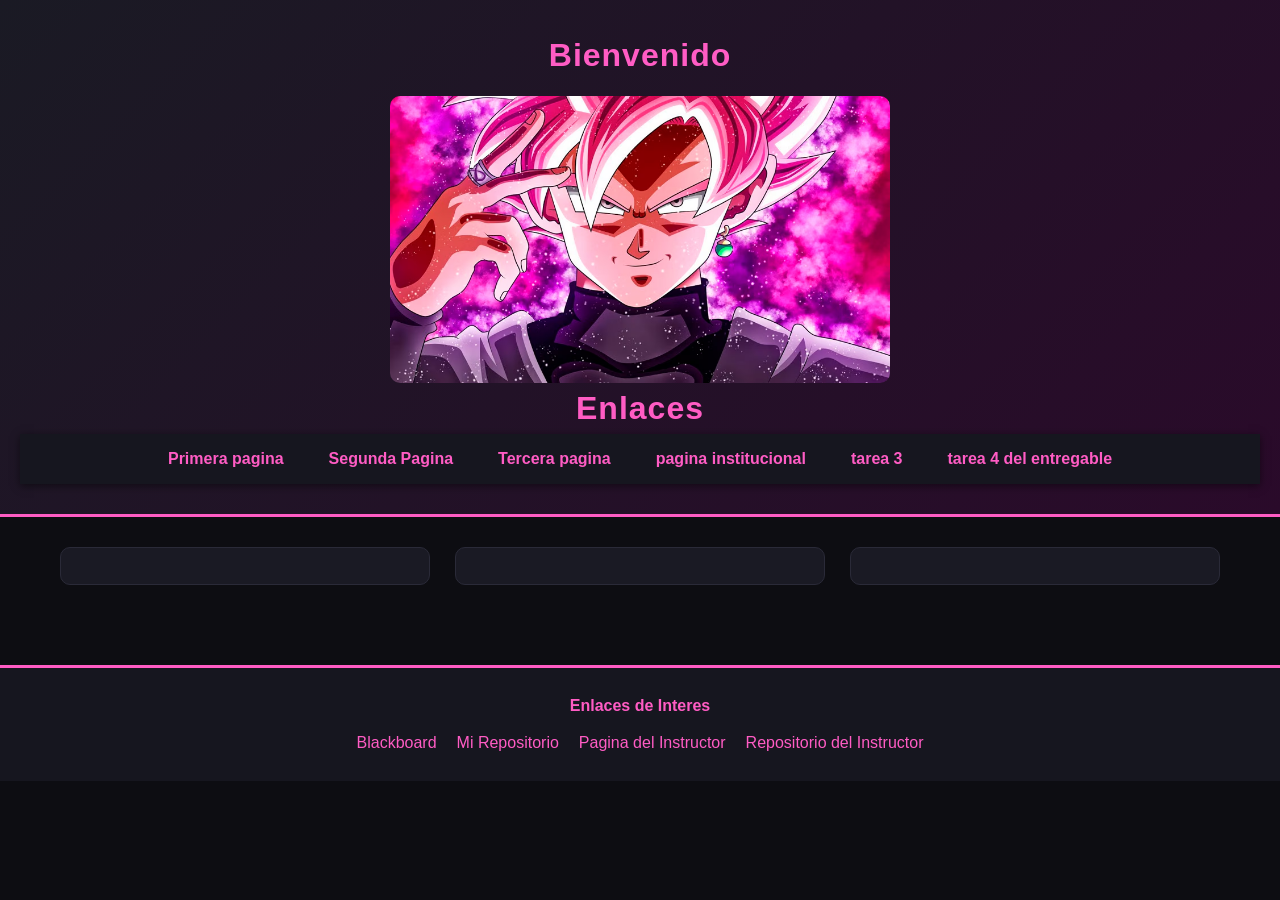
<file: index.html>
<!doctype html>
<html>
    <head>
        <link rel="icon" href="imagenes/goku  black logo.png">
        <title>INICIO</title>
        <link rel="stylesheet" href="estilos/estilosNexus.css">
    </head>
    <body>
    <!--ESTO ES UN COMENTARIO-->
    <header>
        <div class="barra">
        <h1>Bienvenido</h1>
         <img src="imagenes/goku  black.avif" width=500>
            <h1>Enlaces</h1>
    
        <nav>
             <ul>
            <li><a href="primera.html">Primera pagina</a></li>
            <li><a href="segunda.html">Segunda Pagina</a></li>
            <li><a href="tercera.html">Tercera pagina</a></li>
            <li><a href="pagina institucional.html">pagina institucional</a></li>
            <li><a href="actividad3.html">tarea 3</a></li>
            <li><a href="pagina institucional1.1.html" class="activo">tarea 4 del entregable</a></li>
            </ul>  
        </nav>
        </div>
    </header>
    <main>
        <section class="portada">
        <article></article>
        <article></article>
        <article></article>
        </section>
    </main>
    <aside></aside>
    <footer>
        <h4>Enlaces de Interes</h4>
        <ul>
        <li>
            <a href="https://senati.blackboard.com/" target="_blank"
            >Blackboard</a>
        </li>
        <li><a href="https://github.com/RonaldoCalcina30/RonaldoCalcina30">Mi Repositorio</a></li>
        <li><a href="https://arnoldbgq.github.io/cursofrontend/">Pagina del Instructor</a></li>
        <li><a href="#">Repositorio del Instructor</a></li>
        </ul>
    </footer>
    </body>
</html>
</file>
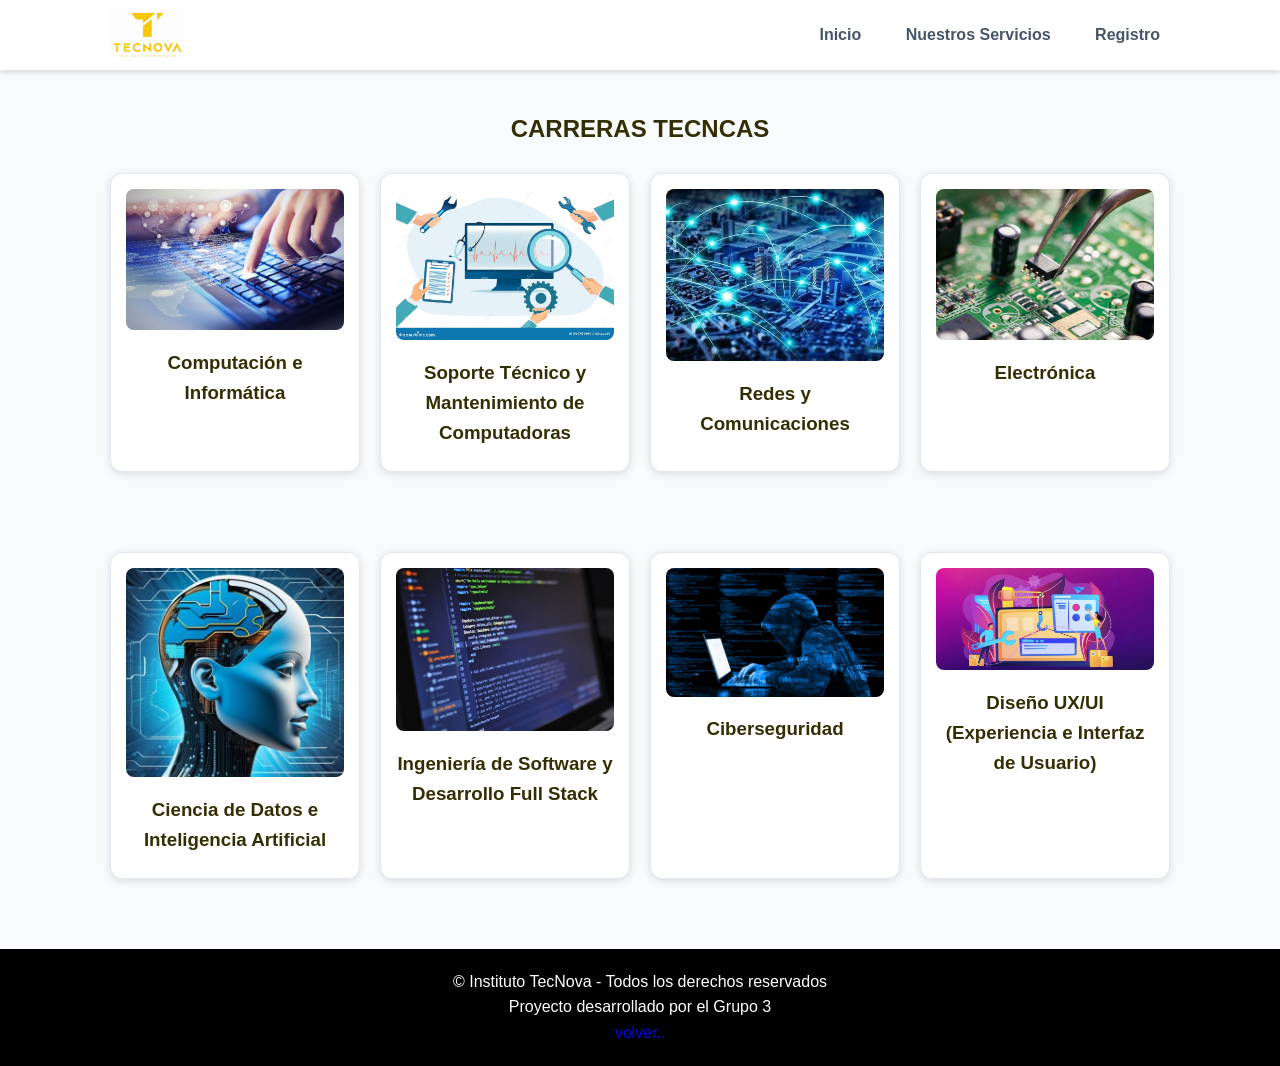
<file: nuestroservicios.html>
<!DOCTYPE html>
<html lang="es">
<head>
  <meta charset="UTF-8">
  <meta name="viewport" content="width=device-width, initial-scale=1.0">
  <title>Instituto TecNova</title>
  <link rel="stylesheet" href="estilosinsti/estilos.css">
  <link rel="icon" href="imagenesinsti/logo.png">
</head>
<body>
  <header>
    <div class="barra">
      <img src="imagenesinsti/logo.png" alt="Logo Instituto TecNova">
      <nav>
        <a href="pagina institucional1.1.html" class="activo">Inicio</a>
        <a href="nuestroservicios.html">Nuestros Servicios</a>
        <a href="registro.html">Registro</a>
      </nav>
    </div>
  </header>
  <section class="contenedor">
    <h2 class="titulo">CARRERAS TECNCAS</h2>
    <div class="grilla">
      <div class="tarjeta"><img src="imagenesinsti/Computación e Informática.jpg" alt="Computación e Informática"><h3>Computación e Informática</h3></div>
      <div class="tarjeta"><img src="imagenesinsti/Soporte Técnico y Mantenimiento de Computadoras.webp" alt="Soporte Técnico y Mantenimiento de Computadoras"><h3>Soporte Técnico y Mantenimiento de Computadoras</h3></div>
      <div class="tarjeta"><img src="imagenesinsti/Redes y Comunicaciones.jpg" alt="Redes y Comunicaciones" width="1000"><h3>Redes y Comunicaciones</h3></div>
      <div class="tarjeta"><img src="imagenesinsti/Electrónica.jpg" alt="Electrónica "><h3>Electrónica </h3></div>
    </div>
  </section>

  <section class="contenedor">
    <div class="grilla">
      <div class="tarjeta"><img src="imagenesinsti/Ciencia de Datos e Inteligencia Artificial.jpg" alt="Desarrollo de Software"><h3>Ciencia de Datos e Inteligencia Artificial</h3></div>
      <div class="tarjeta"><img src="imagenesinsti/Ingeniería de Software y Desarrollo Full Stack.jpg" alt="Mecatrónica"><h3>Ingeniería de Software y Desarrollo Full Stack</h3></div>
      <div class="tarjeta"><img src="imagenesinsti/ciberseguridad.jpg" alt="Construcción"><h3>Ciberseguridad</h3></div>
      <div class="tarjeta"><img src="imagenesinsti/Diseño UXUI (Experiencia e Interfaz de Usuario).jpg" alt="Administración"><h3>Diseño UX/UI (Experiencia e Interfaz de Usuario)</h3></div>
    </div>
  </section>

  <footer>
    <p>&copy; <span id="anio"></span> Instituto TecNova - Todos los derechos reservados</p>
    <p>Proyecto desarrollado por el Grupo 3</p>
    <a href="index.html">volver..</a>
  </footer>
  
</body>
</html>
</file>
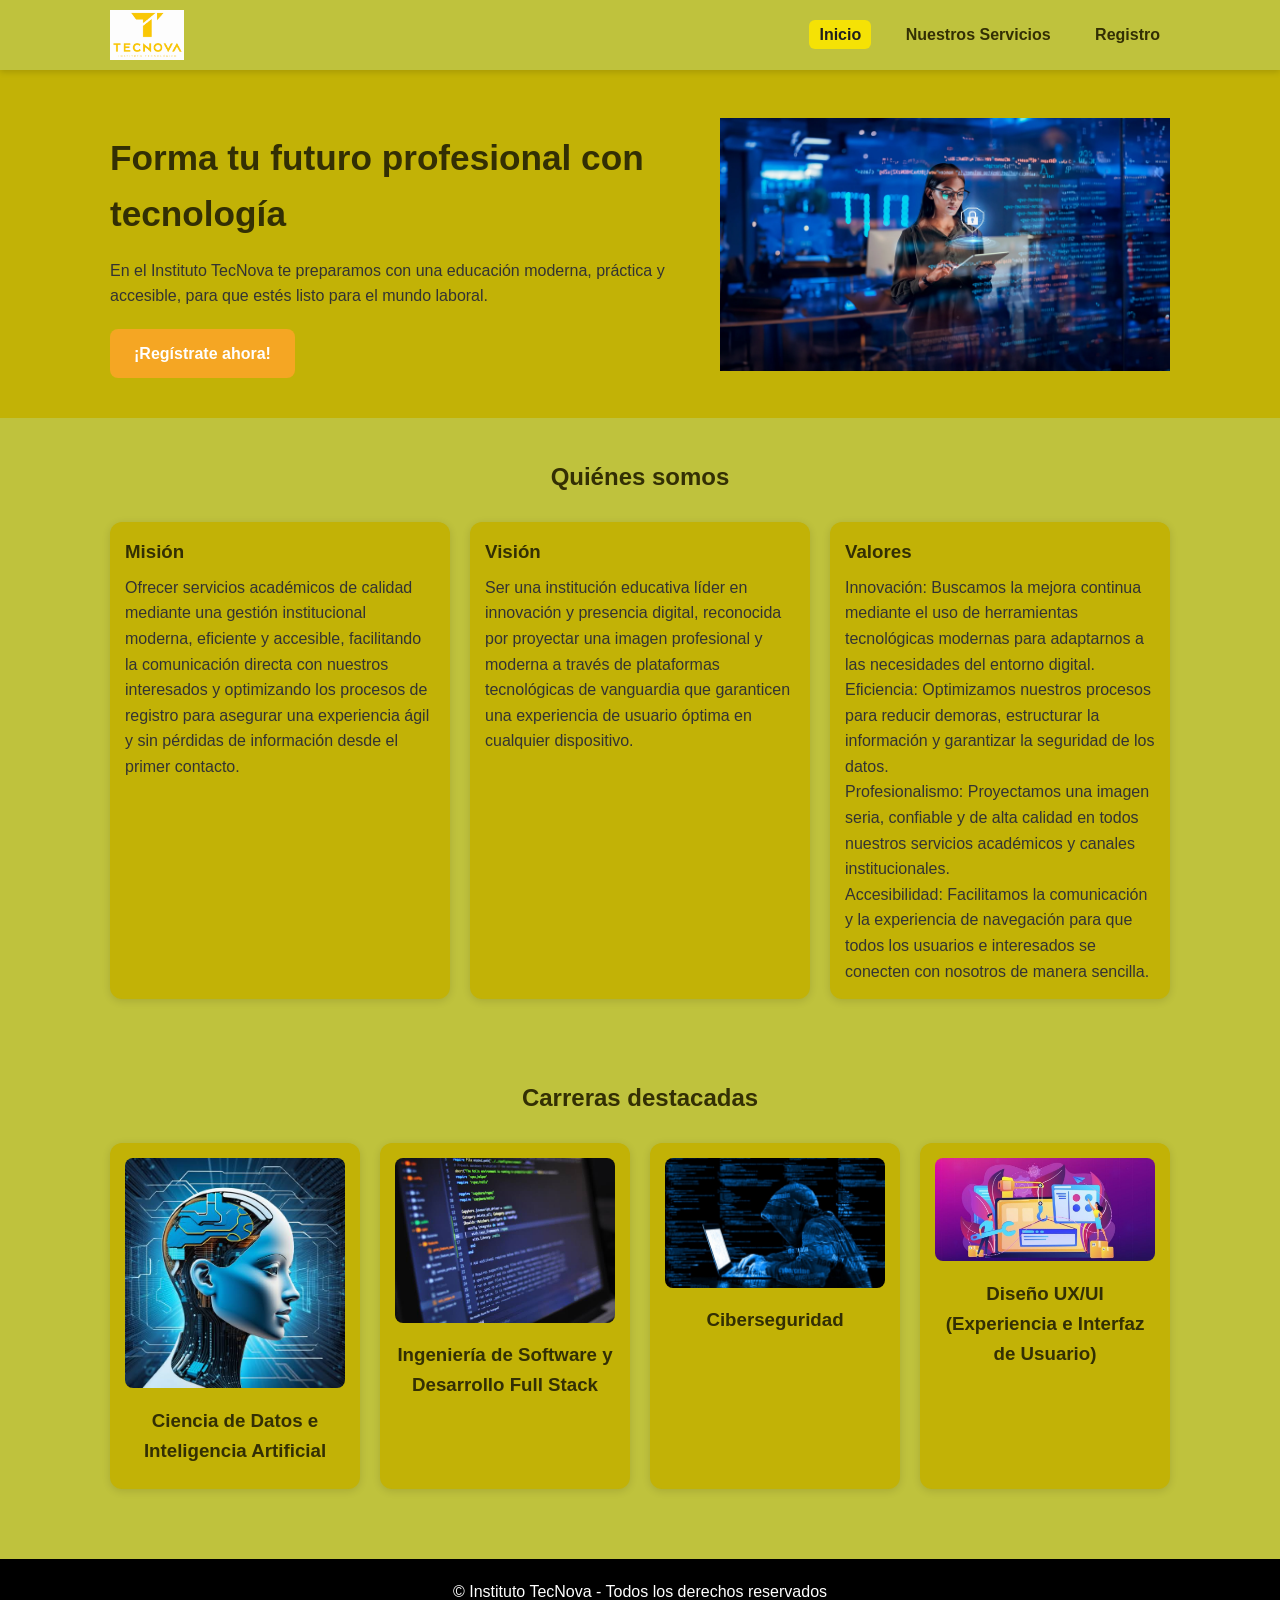
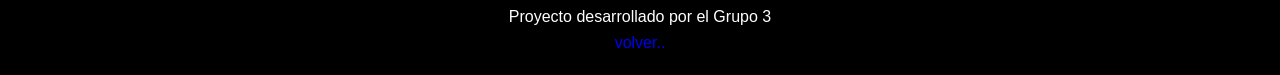
<file: pagina institucional.html>
<!DOCTYPE html>
<html lang="es">
<head>
  <meta charset="UTF-8">
  <meta name="viewport" content="width=device-width, initial-scale=1.0">
  <title>Instituto TecNova</title>
  <link rel="stylesheet" href="estilos/estilos.css">
  <link rel="icon" href="imagenes/logo.png">
</head>
<body>
  <header>
    <div class="barra">
      <img src="imagenes/logo.png" alt="Logo Instituto TecNova">
      <nav>
        <a href="index.html" class="activo">Inicio</a>
        <a href="">Nuestros Servicios</a>
        <a href="">Registro</a>
      </nav>
    </div>
  </header>

  <section class="portada">
    <div class="contenedor">
      <div class="texto">
        <p id="saludo"></p>
        <h1>Forma tu futuro profesional con tecnología</h1>
        <p>En el Instituto TecNova te preparamos con una educación moderna, práctica y accesible, para que estés listo para el mundo laboral.</p>
        <a class="boton" href="registro.html">¡Regístrate ahora!</a>
      </div>
      <img src="imagenes/imagen1.webp" alt="Instituto TecNova">
    </div>
  </section>

  <section class="contenedor mvv">
    <h2 class="titulo">Quiénes somos</h2>
    <div class="grilla">
      <div class="tarjeta">
        <h3>Misión</h3>
        <p>Ofrecer servicios académicos de calidad mediante una gestión institucional moderna, eficiente y accesible, facilitando la comunicación directa con nuestros interesados y optimizando los procesos de registro para asegurar una experiencia ágil y sin pérdidas de información desde el primer contacto.</p>
      </div>
      <div class="tarjeta">
        <h3>Visión</h3>
        <p>Ser una institución educativa líder en innovación y presencia digital, reconocida por proyectar una imagen profesional y moderna a través de plataformas tecnológicas de vanguardia que garanticen una experiencia de usuario óptima en cualquier dispositivo.</p>
      </div>
      <div class="tarjeta">
        <h3>Valores</h3>
        <p>Innovación: Buscamos la mejora continua mediante el uso de herramientas tecnológicas modernas para adaptarnos a las necesidades del entorno digital.<BR>

            Eficiencia: Optimizamos nuestros procesos para reducir demoras, estructurar la información y garantizar la seguridad de los datos.<BR>

            Profesionalismo: Proyectamos una imagen seria, confiable y de alta calidad en todos nuestros servicios académicos y canales institucionales.<BR>

            Accesibilidad: Facilitamos la comunicación y la experiencia de navegación para que todos los usuarios e interesados se conecten con nosotros de manera sencilla.</p>
      </div>
    </div>
  </section>

  <section class="contenedor">
    <h2 class="titulo">Carreras destacadas</h2>
    <div class="grilla">
      <div class="tarjeta"><img src="imagenes/Ciencia de Datos e Inteligencia Artificial.jpg" alt="Desarrollo de Software"><h3>Ciencia de Datos e Inteligencia Artificial</h3></div>
      <div class="tarjeta"><img src="imagenes/Ingeniería de Software y Desarrollo Full Stack.jpg" alt="Mecatrónica"><h3>Ingeniería de Software y Desarrollo Full Stack</h3></div>
      <div class="tarjeta"><img src="imagenes/ciberseguridad.jpg" alt="Construcción"><h3>Ciberseguridad</h3></div>
      <div class="tarjeta"><img src="imagenes/Diseño UXUI (Experiencia e Interfaz de Usuario).jpg" alt="Administración"><h3>Diseño UX/UI (Experiencia e Interfaz de Usuario)</h3></div>
    </div>
  </section>

  <footer>
    <p>&copy; <span id="anio"></span> Instituto TecNova - Todos los derechos reservados</p>
    <p>Proyecto desarrollado por el Grupo 3</p>
    <a href="index.html">volver..</a>
  </footer>
  
</body>
</html>
</file>
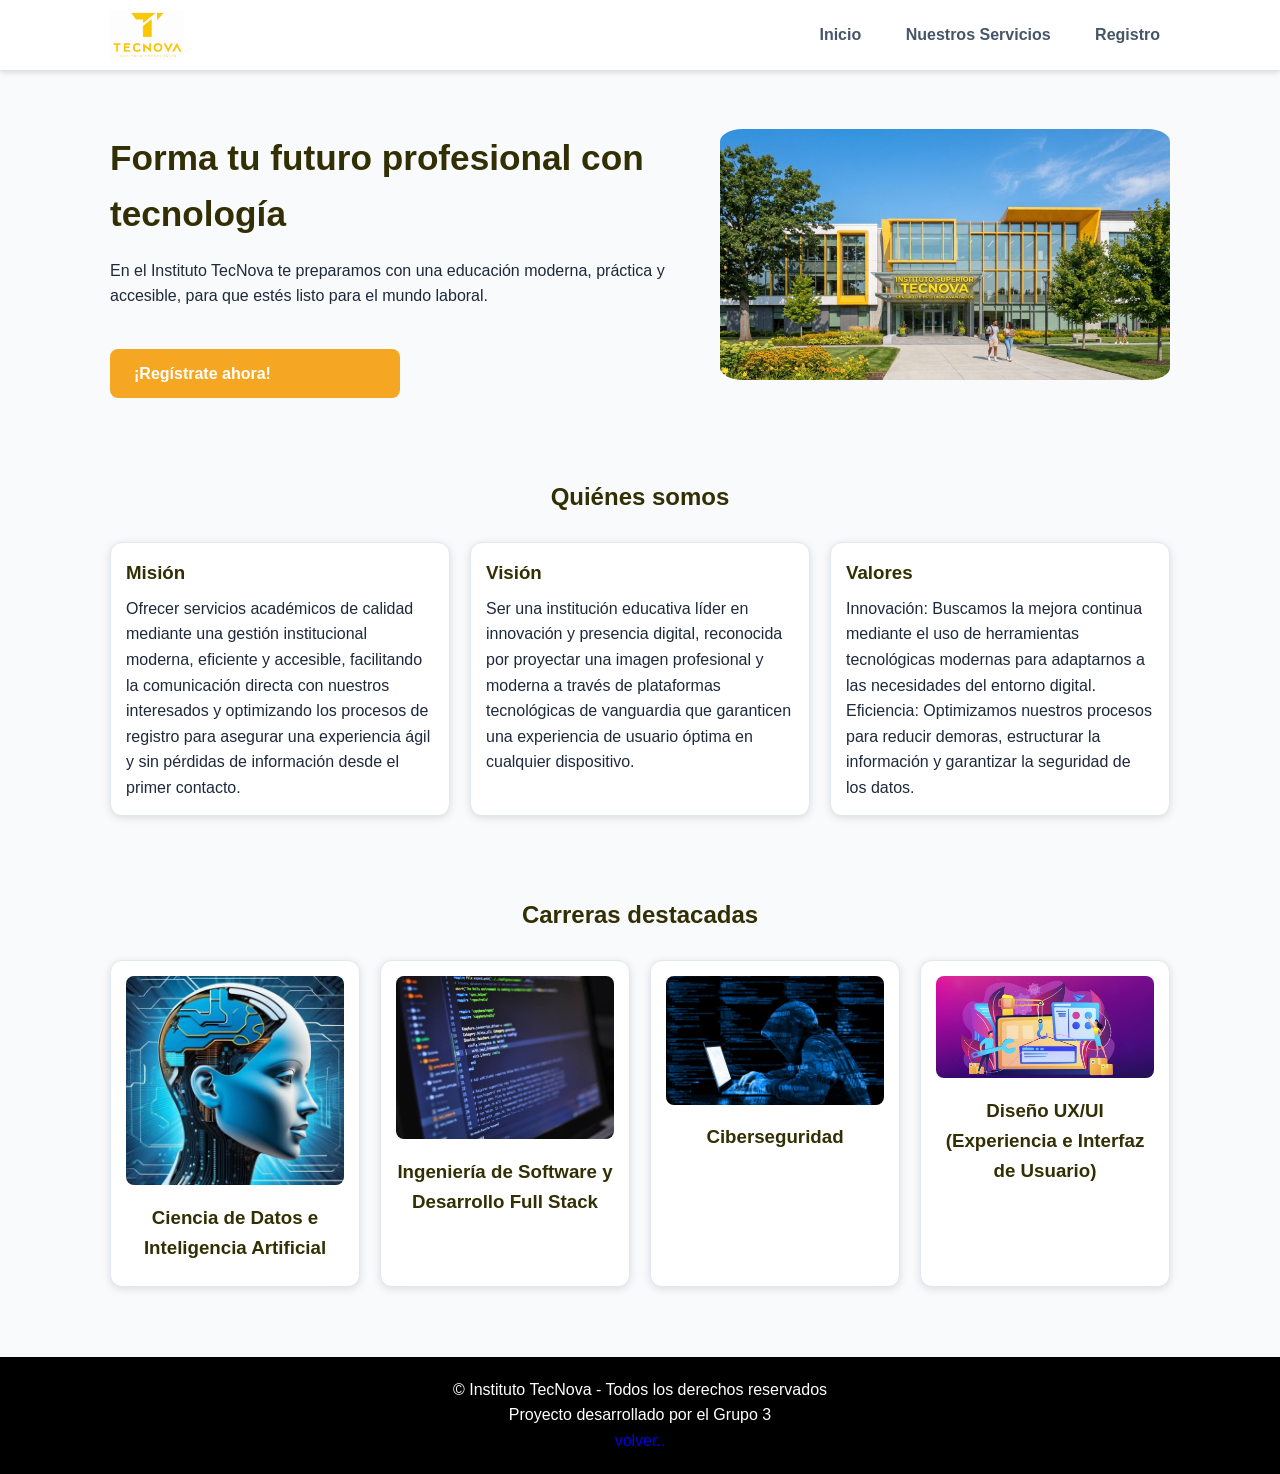
<file: pagina institucional1.1.html>
<!DOCTYPE html>
<html lang="es">
<head>
  <meta charset="UTF-8">
  <meta name="viewport" content="width=device-width, initial-scale=1.0">
  <title>Instituto TecNova</title>
  <link rel="stylesheet" href="estilosinsti/estilos.css">
  <link rel="icon" href="imagenesinsti/logo.png">
</head>
<body>
  <header>
    <div class="barra">
      <img src="imagenesinsti/logo.png" alt="Logo Instituto TecNova">
      <nav>
        <a href="pagina institucional1.1.html" class="activo">Inicio</a>
        <a href="nuestroservicios.html">Nuestros Servicios</a>
        <a href="registro.html">Registro</a>
      </nav>
    </div>
  </header>

  <section class="portada">
    <div class="contenedor">
      <div class="texto">
        <p id="saludo"></p>
        <h1>Forma tu futuro profesional con tecnología</h1>
        <p>En el Instituto TecNova te preparamos con una educación moderna, práctica y accesible, para que estés listo para el mundo laboral.</p>
        <a class="boton" href="registro.html">¡Regístrate ahora!</a>
      </div>
      <img src="imagenesinsti/portada.jpg" alt="Instituto TecNova" class="imagen">
      </div>
  </section>

  <section class="contenedor mvv">
    <h2 class="titulo">Quiénes somos</h2>
    <div class="grilla">
      <div class="tarjeta">
        <h3>Misión</h3>
        <p>Ofrecer servicios académicos de calidad mediante una gestión institucional moderna, eficiente y accesible, facilitando la comunicación directa con nuestros interesados y optimizando los procesos de registro para asegurar una experiencia ágil y sin pérdidas de información desde el primer contacto.</p>
      </div>
      <div class="tarjeta">
        <h3>Visión</h3>
        <p>Ser una institución educativa líder en innovación y presencia digital, reconocida por proyectar una imagen profesional y moderna a través de plataformas tecnológicas de vanguardia que garanticen una experiencia de usuario óptima en cualquier dispositivo.</p>
      </div>
      <div class="tarjeta">
        <h3>Valores</h3>
        <p>Innovación: Buscamos la mejora continua mediante el uso de herramientas tecnológicas modernas para adaptarnos a las necesidades del entorno digital.<BR>

            Eficiencia: Optimizamos nuestros procesos para reducir demoras, estructurar la información y garantizar la seguridad de los datos.</p>

            
      </div>
    </div>
  </section>

  <section class="contenedor">
    <h2 class="titulo">Carreras destacadas</h2>
    <div class="grilla">
      <div class="tarjeta"><img src="imagenesinsti/Ciencia de Datos e Inteligencia Artificial.jpg" alt="Desarrollo de Software"><h3>Ciencia de Datos e Inteligencia Artificial</h3></div>
      <div class="tarjeta"><img src="imagenesinsti/Ingeniería de Software y Desarrollo Full Stack.jpg" alt="Mecatrónica"><h3>Ingeniería de Software y Desarrollo Full Stack</h3></div>
      <div class="tarjeta"><img src="imagenesinsti/ciberseguridad.jpg" alt="Construcción"><h3>Ciberseguridad</h3></div>
      <div class="tarjeta"><img src="imagenesinsti/Diseño UXUI (Experiencia e Interfaz de Usuario).jpg" alt="Administración"><h3>Diseño UX/UI (Experiencia e Interfaz de Usuario)</h3></div>
    </div>
  </section>

  <footer>
    <p>&copy; <span id="anio"></span> Instituto TecNova - Todos los derechos reservados</p>
    <p>Proyecto desarrollado por el Grupo 3</p>
    <a href="index.html">volver..</a>
  </footer>
  
</body>
</html>
</file>
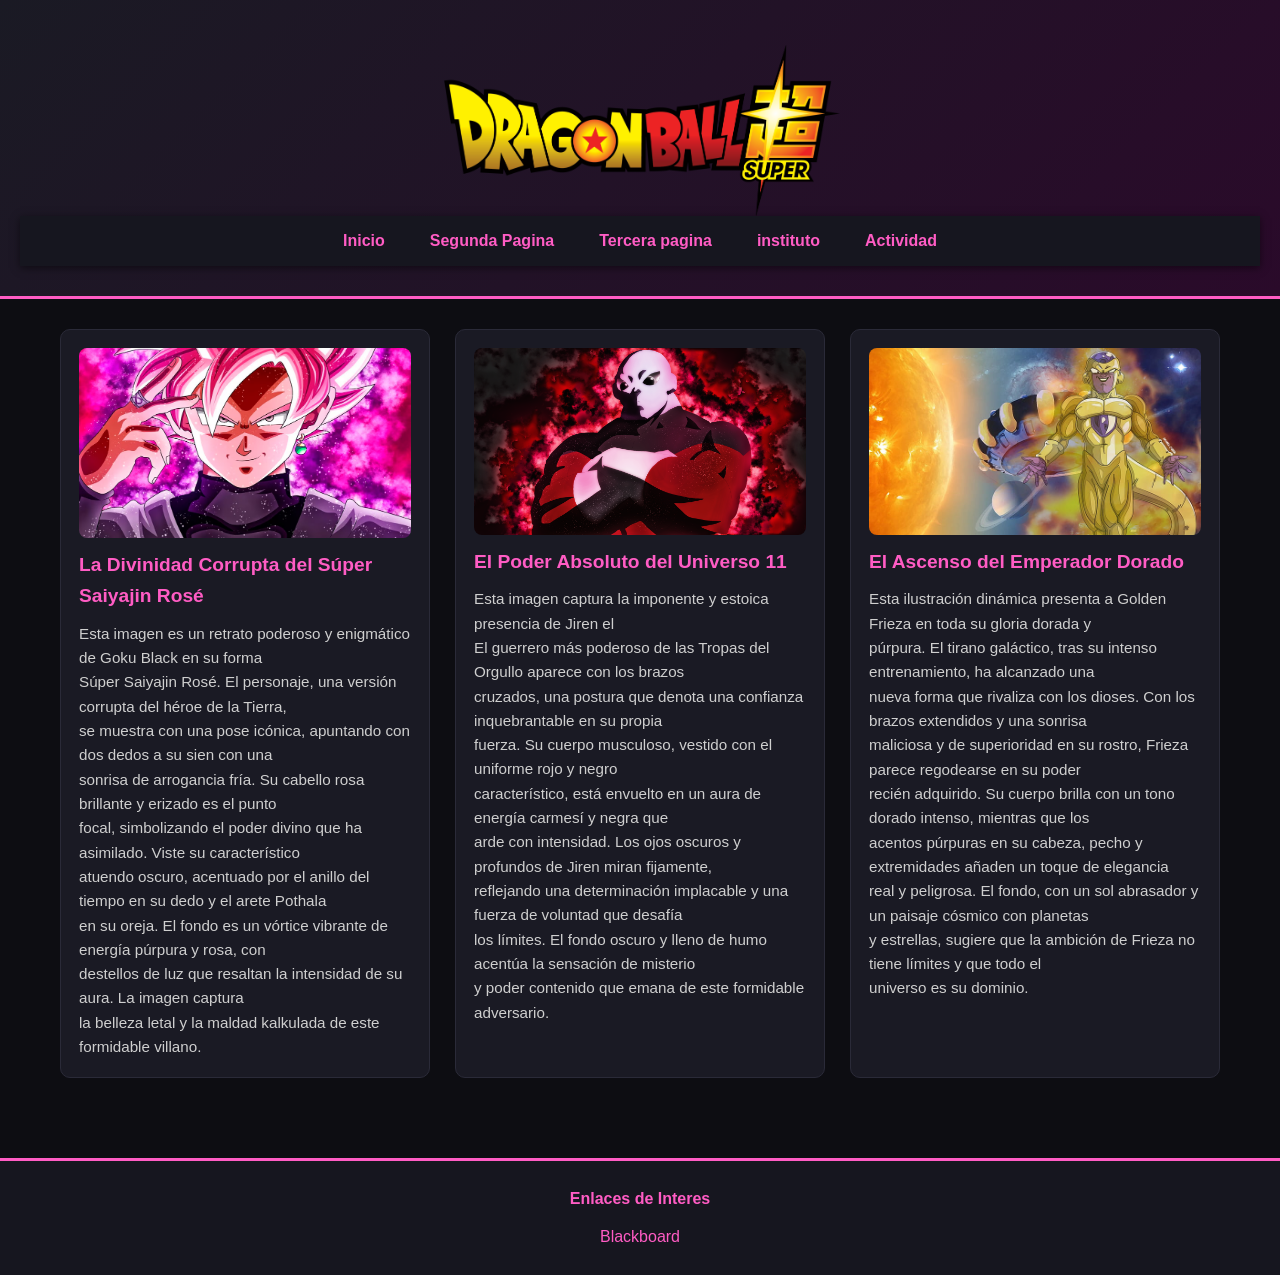
<file: primera.html>
<!doctype html>
<html>
  <head>
    <title>Dragon Ball</title>
    <link rel="icon" href="imagenes/goku  black logo.png">
    <link rel="stylesheet" href="estilos/estilosNexus.css">
  </head>
  <body>
    <!--ESTO ES UN COMENTARIO-->
    <header>
      <div>
      <img src="imagenes/Dragon_Ball_Super.png" width=400>
        <nav>
          <ul>
            <li><a href="index.html">Inicio</a></li>
            <li><a href="segunda.html">Segunda Pagina</a></li>
            <li><a href="tercera.html">Tercera pagina</a></li>
            <li><a href="pagina institucional">instituto</a></li>
            <li><a href="actividad3.html">Actividad</a></li>
          </ul>
        </nav>
      </div>
    </header>
    <main>
      <section>
        <article>
          <img src="imagenes/goku  black.avif" width=500>
          <h2>La Divinidad Corrupta del Súper Saiyajin Rosé</h2>
          <p>Esta imagen es un retrato poderoso y enigmático de Goku Black en su forma<br>
            Súper Saiyajin Rosé. El personaje, una versión corrupta del héroe de la Tierra,<br>
            se muestra con una pose icónica, apuntando con dos dedos a su sien con una<br>
            sonrisa de arrogancia fría. Su cabello rosa brillante y erizado es el punto<br>
            focal, simbolizando el poder divino que ha asimilado. Viste su característico<br>
            atuendo oscuro, acentuado por el anillo del tiempo en su dedo y el arete Pothala<br>
            en su oreja. El fondo es un vórtice vibrante de energía púrpura y rosa, con<br>
            destellos de luz que resaltan la intensidad de su aura. La imagen captura<br>
            la belleza letal y la maldad kalkulada de este formidable villano.</p>
        </article>
    
        <article>
          <img src="imagenes/jiren.png" width=500>
          <h2>El Poder Absoluto del Universo 11</h2>
          <p>Esta imagen captura la imponente y estoica presencia de Jiren el<br>
            El guerrero más poderoso de las Tropas del Orgullo aparece con los brazos<br>
            cruzados, una postura que denota una confianza inquebrantable en su propia<br>
            fuerza. Su cuerpo musculoso, vestido con el uniforme rojo y negro<br>
            característico, está envuelto en un aura de energía carmesí y negra que<br>
            arde con intensidad. Los ojos oscuros y profundos de Jiren miran fijamente,<br>
            reflejando una determinación implacable y una fuerza de voluntad que desafía<br>
            los límites. El fondo oscuro y lleno de humo acentúa la sensación de misterio<br>
            y poder contenido que emana de este formidable adversario.</p>
        </article>
       
        <article>
          <img src="imagenes/feezer.jpg" width=500>
          <h2>El Ascenso del Emperador Dorado</h2>
          <p>Esta ilustración dinámica presenta a Golden Frieza en toda su gloria dorada y<br>
            púrpura. El tirano galáctico, tras su intenso entrenamiento, ha alcanzado una <br>
            nueva forma que rivaliza con los dioses. Con los brazos extendidos y una sonrisa<br>
            maliciosa y de superioridad en su rostro, Frieza parece regodearse en su poder<br>
            recién adquirido. Su cuerpo brilla con un tono dorado intenso, mientras que los<br>
            acentos púrpuras en su cabeza, pecho y extremidades añaden un toque de elegancia<br>
            real y peligrosa. El fondo, con un sol abrasador y un paisaje cósmico con planetas<br>
            y estrellas, sugiere que la ambición de Frieza no tiene límites y que todo el<br>
            universo es su dominio.</p>
        </article>
      </section>
    </main>
    <aside></aside>
    <footer>
      <h4>Enlaces de Interes</h4>
      <ul>
        <li>
          <a href="https://senati.blackboard.com/" target="_blank"
            >Blackboard</a
          >
        </li>
        
      </ul>
    </footer>
  </body>
</html>
</file>
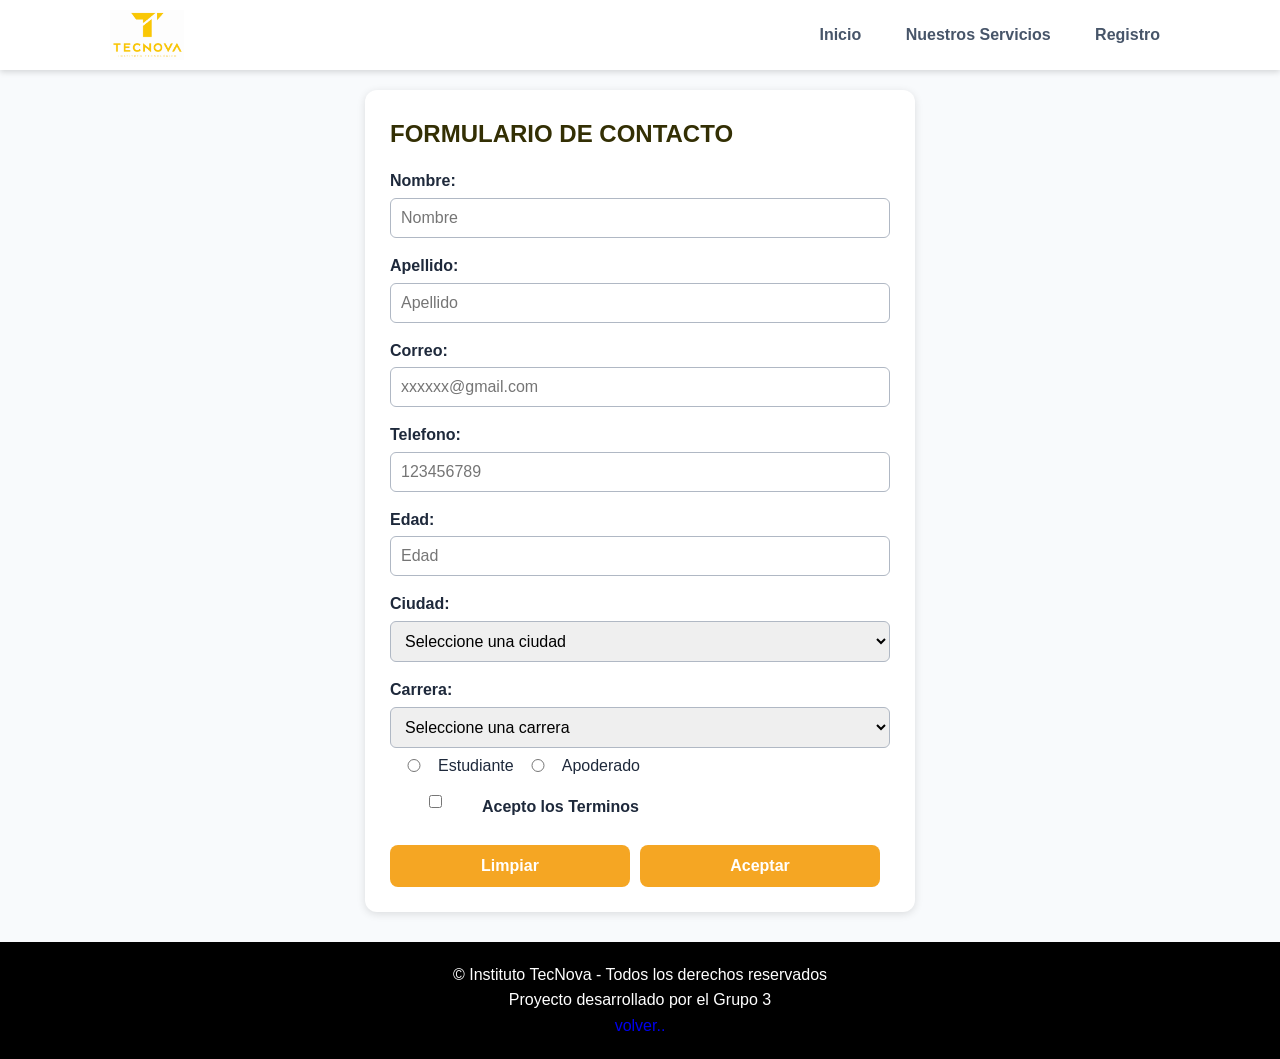
<file: registro.html>
<!DOCTYPE html>
<html lang="es">
<head>
  <meta charset="UTF-8">
  <meta name="viewport" content="width=device-width, initial-scale=1.0">
  <title>Instituto TecNova</title>
  <link rel="stylesheet" href="estilosinsti/estilos.css">
  <link rel="icon" href="imagenesinsti/logo.png">
</head>
<body>
  <header>
    <div class="barra">
      <img src="imagenesinsti/logo.png" alt="Logo Instituto TecNova">
      <nav>
        <a href="pagina institucional1.1.html" class="activo">Inicio</a>
        <a href="nuestroservicios.html">Nuestros Servicios</a>
        <a href="registro.html">Registro</a>
      </nav>
    </div>
  </header>
  <section class="formulario">
    <h2>FORMULARIO DE CONTACTO</h2>
    <form action="#" id="miFormulario" class="form-group">
        <label for="nombre">Nombre: </label>
        <input class="form-control" type="text" id="nombre" placeholder="Nombre" required/>
        <br />
        <label for="apellido">Apellido: </label>
        <input class="form-control" type="text" id="apellido" placeholder="Apellido" required />
        <br />
        <label for="correo">Correo:</label>
        <input class="form-control" type="email" id="correo" placeholder="xxxxxx@gmail.com" required/><br />
        <label for="telefono">Telefono:</label>
        <input class="form-control" type="tel" id="telefono" maxlength="9" placeholder="123456789" required/><br />
        <label for="edad">Edad:</label>
        <input class="form-control" type="number" id="edad" placeholder="Edad" min="15" max="80" required /><br />
        <label for="ciudad">Ciudad:</label>
        <select class="form-control" name="ciudad" id="ciudad" required>
          <option value=""disabled selected hidden>Seleccione una ciudad</option>
          <option value="puno">Puno</option>
          <option value="juliaca">Juliaca</option>
          <option value="ilave">Ilave</option>
          <option value="juli">Juli</option>
          <option value="yunguyo">Yunguyo</option>
          <option value="lampa">Lampa</option>
          <option value="azangaro">Azangaro</option></select
        ><br />
        <label for="Carrera">Carrera:</label>
        <select class="form-control" name="Carrera" id="Carrera" required>
          <option value=""disabled selected hidden>Seleccione una carrera</option>
          <option value="Computación e Informática">Computación e Informática</option>
          <option value="Soporte Técnico y Mantenimiento de Computadoras">Soporte Técnico y Mantenimiento de Computadoras</option>
          <option value="Redes y Comunicaciones">Redes y Comunicaciones</option>
          <option value="Electrónica">Electrónica</option>
          <option value="Ciencia de Datos e Inteligencia Artificial">Ciencia de Datos e Inteligencia Artificial</option>
          <option value="Ingeniería de Software y Desarrollo Full Stack">Ingeniería de Software y Desarrollo Full Stack</option>
          <option value="Diseño UX/UI (Experiencia e Interfaz de Usuario)">Diseño UX/UI (Experiencia e Interfaz de Usuario)</option>
          <option value="Ciberseguridad">Ciberseguridad</option></select>
          <br />
        <div class="opci">
        <label for="tipo"></label>
        <input
          class="form-check-input"
          type="radio"
          name="tipo"
          value="Estudiante"
        />
        Estudiante
        <input
          class="form-check-input"
          type="radio"
          name="tipo"
          value="Apoderado"
        />Apoderado
        <br /></div>
        <div class="opci-ter">
        <input type="checkbox" name="terminos" required/><label for="terminos"
          >Acepto los Terminos</label
        ><br /></div>
        <div class="opcion">
        <button class="boton" onclick="limpiar()" type="reset">Limpiar</button>  
        <button class="boton" type="submit">Aceptar</button>
        
        <br /></div>
        
      </form>
  </section>

  <footer>
    <p>&copy; <span id="anio"></span> Instituto TecNova - Todos los derechos reservados</p>
    <p>Proyecto desarrollado por el Grupo 3</p>
    <a href="index.html">volver..</a>
    <script src="javainsti/java.js"></script>
  </footer>
  
</body>
</html>
</file>
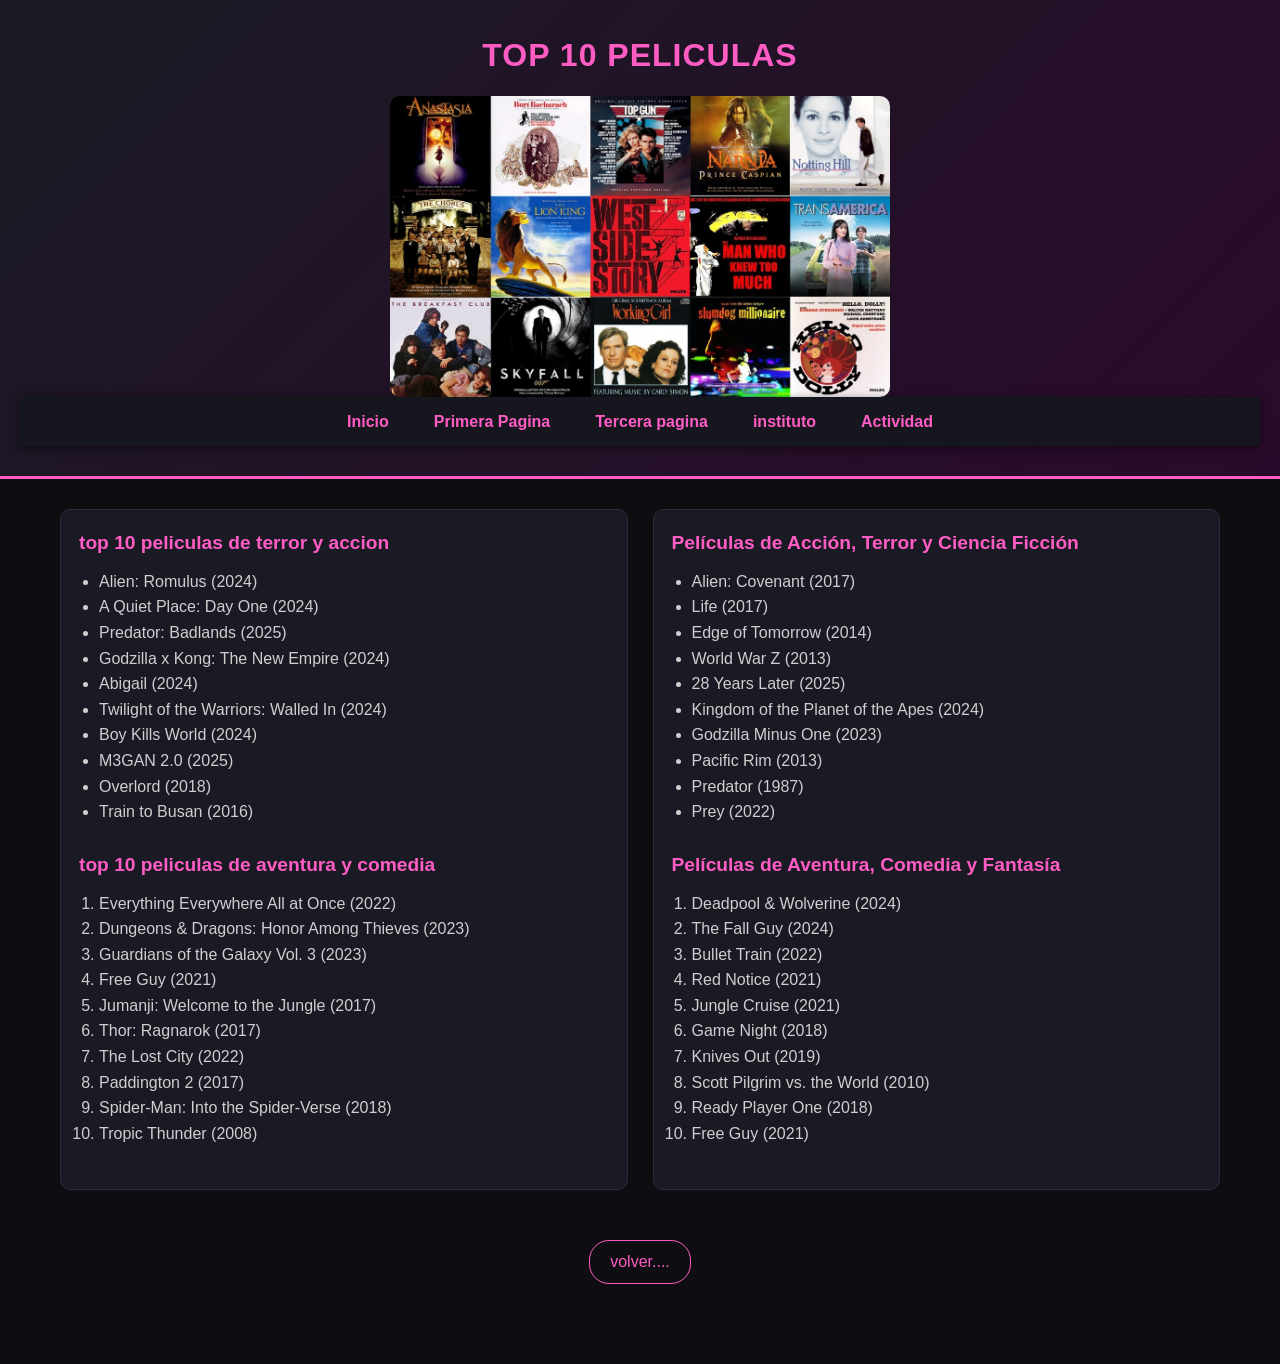
<file: segunda.html>
<!DOCTYPE html>
<html>
    <head>
        <title>Top 10</title>
        <link rel="icon" href="imagenes/goku  black logo.png">
        <link rel="stylesheet" href="estilos/estilosNexus.css">
    </head>
    <body>
        <header>
            <div  class="barra">
                <H1>TOP 10 PELICULAS </H1>
                <img src="imagenes/PELI.jpg" width=500>
                <nav>
                    <ul>
                        <li><a href="index.html">Inicio</a></li>
                        <li><a href="primera.html">Primera Pagina</a></li>
                        <li><a href="tercera.html">Tercera pagina</a></li>
                        <li><a href="pagina institucional">instituto</a></li>
                        <li><a href="actividad3.html">Actividad</a></li>
                    </ul>
                </nav>
            </div>
            </header>
            <main>
                <section  class="portada">
                    <article>
                        <h2>top 10 peliculas de terror y accion</h2>
                        <ul>
                            <li>Alien: Romulus (2024)</li>
                            <li>A Quiet Place: Day One (2024)</li>
                            <li>Predator: Badlands (2025)</li>
                            <li>Godzilla x Kong: The New Empire (2024)</li>
                            <li>Abigail (2024)</li>
                            <li>Twilight of the Warriors: Walled In (2024)</li>
                            <li>Boy Kills World (2024)</li>
                            <li>M3GAN 2.0 (2025)</li>
                            <li>Overlord (2018)</li>
                            <li>Train to Busan (2016)</li>
                        </ul>
                        <h2>top 10 peliculas de aventura y comedia</h2>
                        <ol>
                            <li>Everything Everywhere All at Once (2022)</li>
                            <li>Dungeons & Dragons: Honor Among Thieves (2023)</li>
                            <li>Guardians of the Galaxy Vol. 3 (2023)</li>
                            <li>Free Guy (2021)</li>
                            <li>Jumanji: Welcome to the Jungle (2017)</li>
                            <li>Thor: Ragnarok (2017)</li>
                            <li>The Lost City (2022)</li>
                            <li>Paddington 2 (2017)</li>
                            <li>Spider-Man: Into the Spider-Verse (2018)</li>
                            <li>Tropic Thunder (2008)</li>
                        </ol>
                    </article>
                    <article>
                        <h2>Películas de Acción, Terror y Ciencia Ficción</h2>
                        <ul>
                            <li>Alien: Covenant (2017)</li>
                            <li>Life (2017)</li>
                            <li>Edge of Tomorrow (2014)</li>
                            <li>World War Z (2013)</li>
                            <li>28 Years Later (2025)</li>
                            <li>Kingdom of the Planet of the Apes (2024)</li>
                            <li>Godzilla Minus One (2023)</li>
                            <li>Pacific Rim (2013)</li>
                            <li>Predator (1987)</li>
                            <li>Prey (2022)</li>

                        </ul>
                        <h2>Películas de Aventura, Comedia y Fantasía</h2>
                        <ol>
                            <li>Deadpool & Wolverine (2024)</li>
                            <li>The Fall Guy (2024)</li>
                            <li>Bullet Train (2022)</li>
                            <li>Red Notice (2021)</li>
                            <li>Jungle Cruise (2021)</li>
                            <li>Game Night (2018)</li>
                            <li>Knives Out (2019)</li>
                            <li>Scott Pilgrim vs. the World (2010)</li>
                            <li>Ready Player One (2018)</li>
                            <li>Free Guy (2021)</li>

                        </ol>
                    </article>
                </section>
                <section>
                    <aside>
                        <a href="index.html">volver....</a>
                    </aside>
                </section>
            </main>
    </body>
    
</html>
</file>
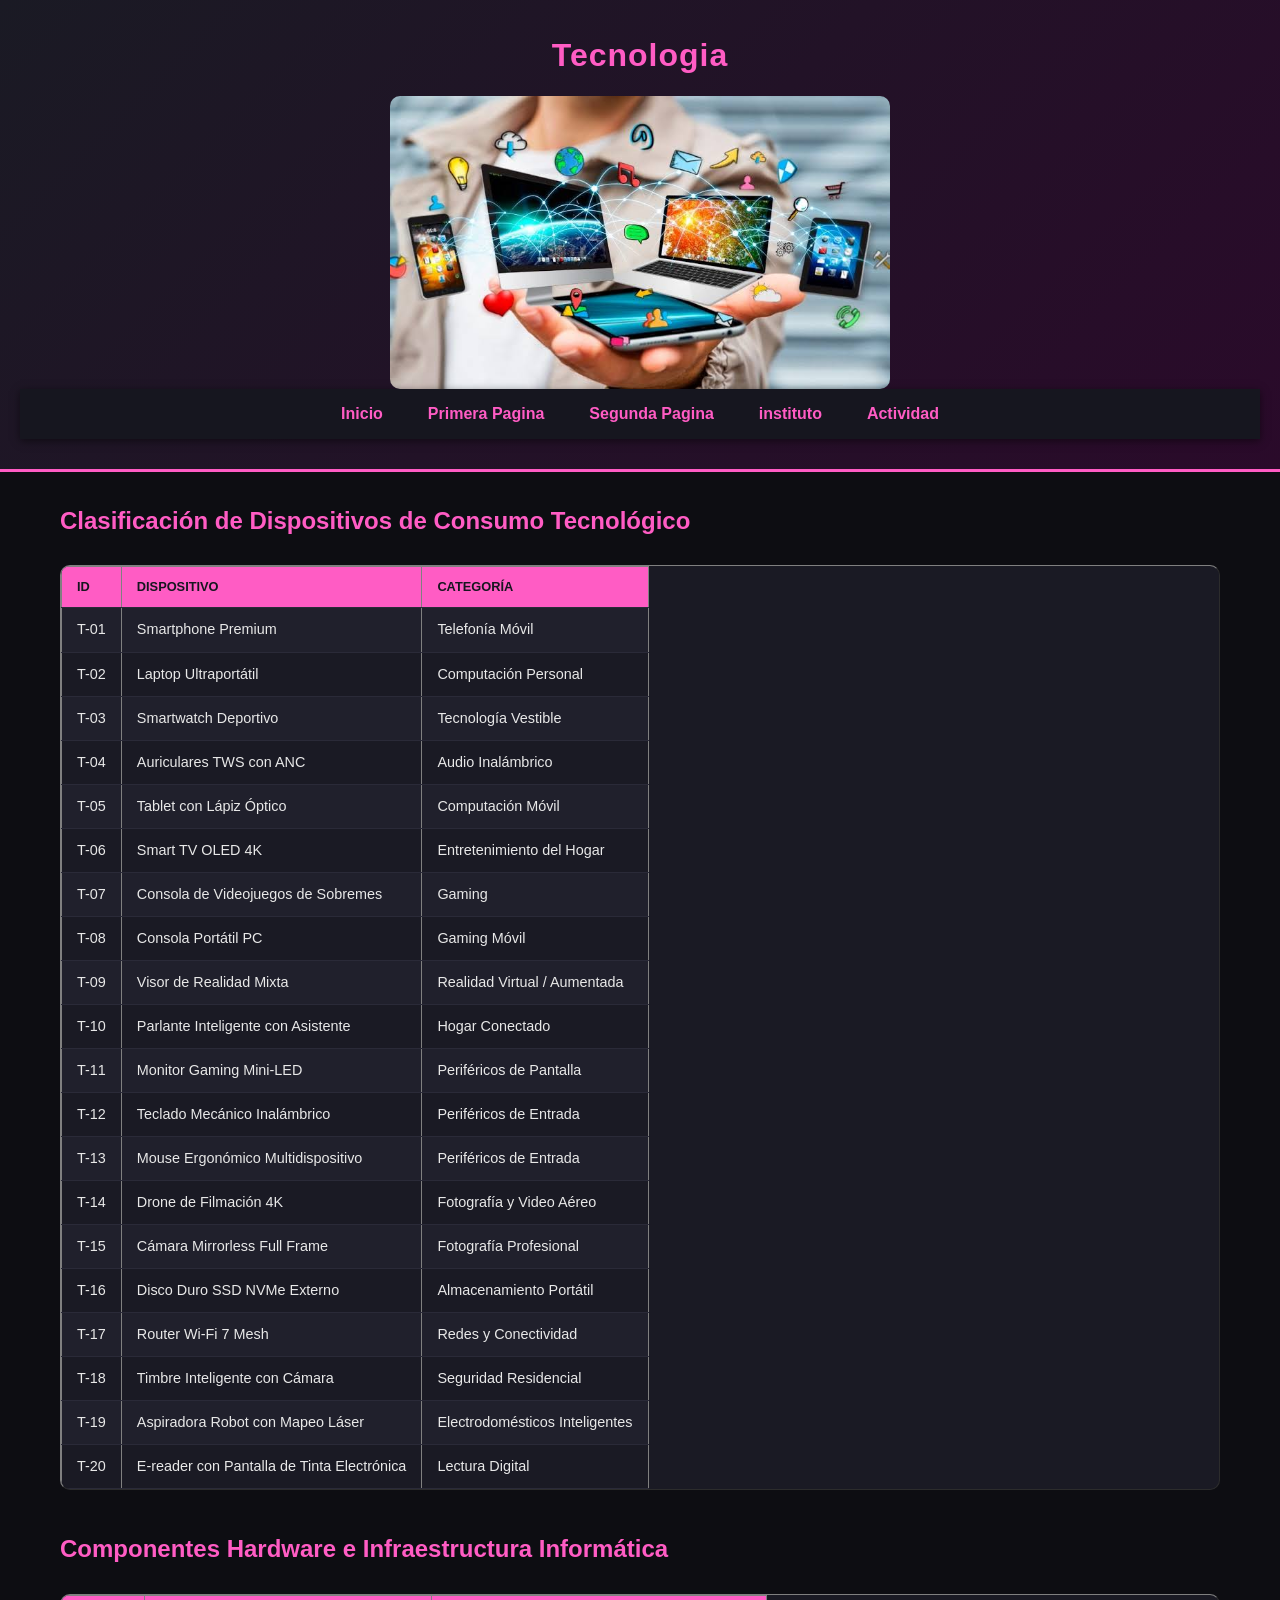
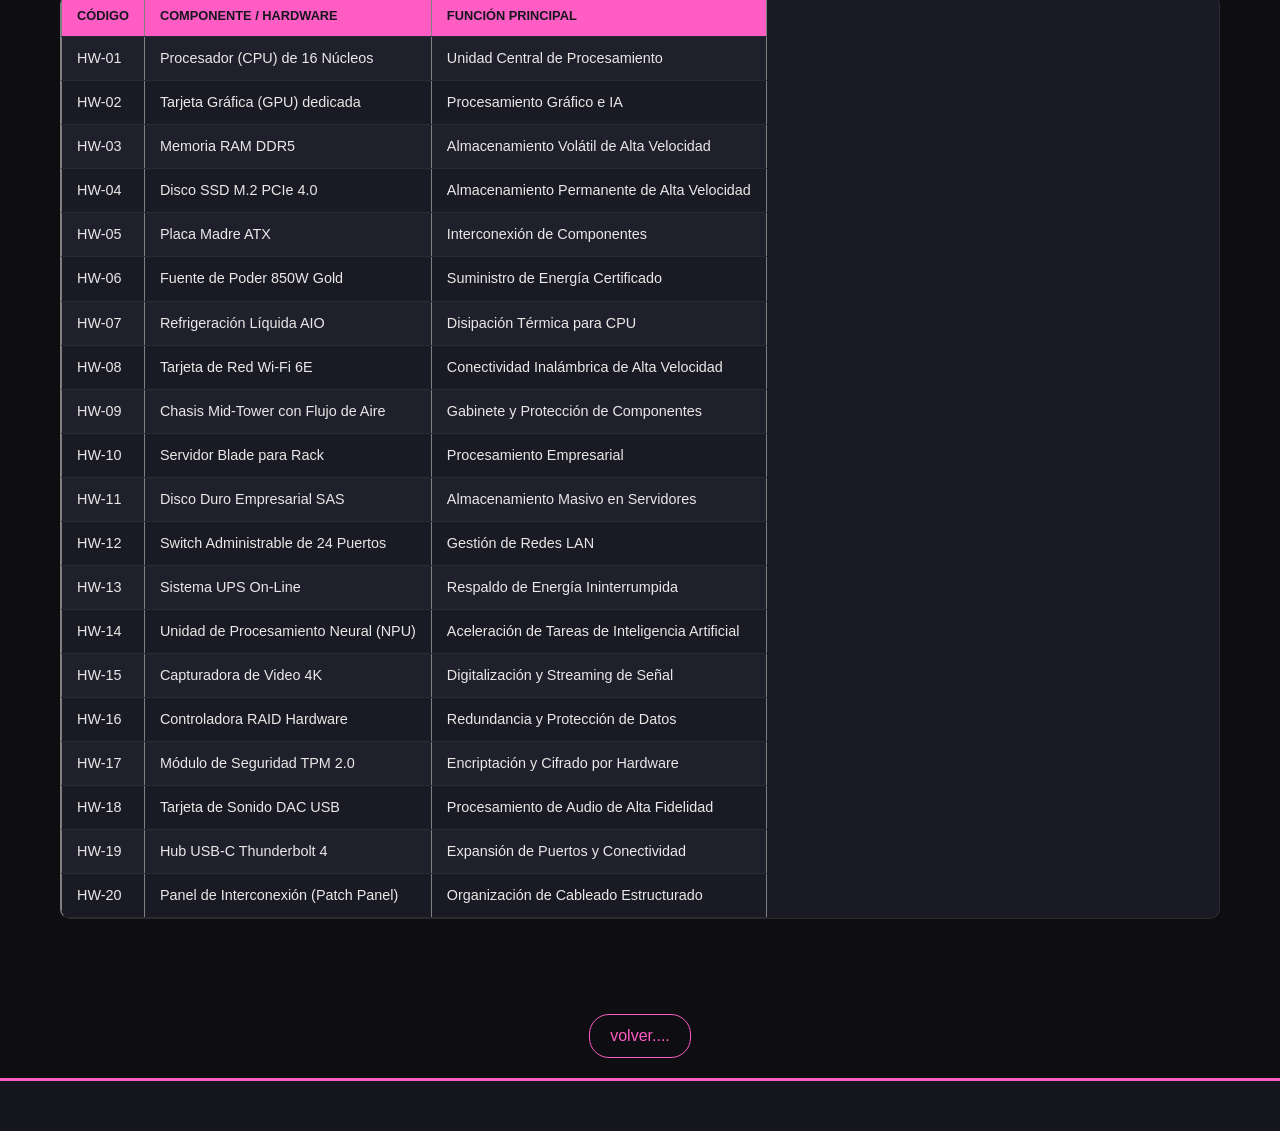
<file: tercera.html>
<!DOCTYPE html>
<html>
    <head>
        <title>tecnologia</title>
        <link rel="icon" href="imagenes/goku  black logo.png">
        <link rel="stylesheet" href="estilos/estilosNexus.css">
    </head>
    <body>
        <header>
            <div  class="barra">
                <H1>Tecnologia</H1>
                <img src="imagenes/tecnologia.jpg"width=500 alt="">
       
                <nav>
                    <ul>
                        <li><a href="index.html">Inicio</a></li>
                        <li><a href="primera.html">Primera Pagina</a></li>
                        <li><a href="segunda.html">Segunda Pagina</a></li>
                        <li><a href="pagina institucional">instituto</a></li>
                        <li><a href="actividad3.html">Actividad</a></li>
                    </ul>
                </nav>
            </div>
        </header>
        <main>
            <section  class="portada">
                <table border="1">
                    <h2>Clasificación de Dispositivos de Consumo Tecnológico</h2>
                    <tr>
                        <th>ID</th>
                        <th>Dispositivo</th>
                        <th>Categoría</th>
                    </tr>
                    <tr>
                        <td>T-01</td>
                        <td>Smartphone Premium</td>
                        <td>Telefonía Móvil</td>
                    </tr>
                    <tr>
                        <td>T-02</td>
                        <td>Laptop Ultraportátil</td>
                        <td>Computación Personal</td>
                    </tr>
                    <tr>
                        <td>T-03</td>
                        <td>Smartwatch Deportivo</td>
                        <td>Tecnología Vestible</td>
                    </tr>
                    <tr>
                        <td>T-04</td>
                        <td>Auriculares TWS con ANC</td>
                        <td>Audio Inalámbrico</td>
                    </tr>
                    <tr>
                        <td>T-05</td>
                        <td>Tablet con Lápiz Óptico</td>
                        <td>Computación Móvil</td>
                    </tr>
                    <tr>
                        <td>T-06</td>
                        <td>Smart TV OLED 4K</td>
                        <td>Entretenimiento del Hogar</td>
                    </tr>
                    <tr>
                        <td>T-07</td>
                        <td>Consola de Videojuegos de Sobremes</td>
                        <td>Gaming</td>
                    </tr>
                    <tr>
                        <td>T-08</td>
                        <td>Consola Portátil PC</td>
                        <td>Gaming Móvil</td>
                    </tr>
                    <tr>
                        <td>T-09</td>
                        <td>Visor de Realidad Mixta</td>
                        <td>Realidad Virtual / Aumentada</td>
                    </tr>
                    <tr>
                        <td>T-10</td>
                        <td>Parlante Inteligente con Asistente</td>
                        <td>Hogar Conectado</td>
                    </tr>
                    <tr>
                        <td>T-11</td>
                        <td>Monitor Gaming Mini-LED</td>
                        <td>Periféricos de Pantalla</td>
                    </tr>
                    <tr>
                        <td>T-12</td>
                        <td>Teclado Mecánico Inalámbrico</td>
                        <td>Periféricos de Entrada</td>
                    </tr>
                    <tr>
                        <td>T-13</td>
                        <td>Mouse Ergonómico Multidispositivo</td>
                        <td>Periféricos de Entrada</td>
                    </tr>
                    <tr>
                        <td>T-14</td>
                        <td>Drone de Filmación 4K</td>
                        <td>Fotografía y Video Aéreo</td>
                    </tr>
                    <tr>
                        <td>T-15</td>
                        <td>Cámara Mirrorless Full Frame</td>
                        <td>Fotografía Profesional</td>
                    </tr>
                    <tr>
                        <td>T-16</td>
                        <td>Disco Duro SSD NVMe Externo</td>
                        <td>Almacenamiento Portátil</td>
                    </tr>
                    <tr>
                        <td>T-17</td>
                        <td>Router Wi-Fi 7 Mesh</td>
                        <td>Redes y Conectividad</td>
                    </tr>
                    <tr>
                        <td>T-18</td>
                        <td>Timbre Inteligente con Cámara</td>
                        <td>Seguridad Residencial</td>
                    </tr>
                    <tr>
                        <td>T-19</td>
                        <td>Aspiradora Robot con Mapeo Láser</td>
                        <td>Electrodomésticos Inteligentes</td>
                    </tr>
                    <tr>
                        <td>T-20</td>
                        <td>E-reader con Pantalla de Tinta Electrónica</td>
                        <td>Lectura Digital</td>
                    </tr>
                </table>
                <table border="1">
                    <h2>Componentes Hardware e Infraestructura Informática</h2>
                    <tr>
                        <th>Código</th>
                        <th>Componente / Hardware</th>
                        <th>Función Principal</th>
                    </tr>
                    <tr>
                        <td>HW-01</td>
                        <td>Procesador (CPU) de 16 Núcleos</td>
                        <td>Unidad Central de Procesamiento</td>
                    </tr>
                    <tr>
                        <td>HW-02</td>
                        <td>Tarjeta Gráfica (GPU) dedicada</td>
                        <td>Procesamiento Gráfico e IA</td>
                    </tr>
                    <tr>
                        <td>HW-03</td>
                        <td>Memoria RAM DDR5</td>
                        <td>Almacenamiento Volátil de Alta Velocidad</td>
                    </tr>
                    <tr>
                        <td>HW-04</td>
                        <td>Disco SSD M.2 PCIe 4.0</td>
                        <td>Almacenamiento Permanente de Alta Velocidad</td>
                    </tr>
                    <tr>
                        <td>HW-05</td>
                        <td>Placa Madre ATX</td>
                        <td>Interconexión de Componentes</td>
                    </tr>
                    <tr>
                        <td>HW-06</td>
                        <td>Fuente de Poder 850W Gold</td>
                        <td>Suministro de Energía Certificado</td>
                    </tr>
                    <tr>
                        <td>HW-07</td>
                        <td>Refrigeración Líquida AIO</td>
                        <td>Disipación Térmica para CPU</td>
                    </tr>
                    <tr>
                        <td>HW-08</td>
                        <td>Tarjeta de Red Wi-Fi 6E</td>
                        <td>Conectividad Inalámbrica de Alta Velocidad</td>
                    </tr>
                    <tr>
                        <td>HW-09</td>
                        <td>Chasis Mid-Tower con Flujo de Aire</td>
                        <td>Gabinete y Protección de Componentes</td>
                    </tr>
                    <tr>
                        <td>HW-10</td>
                        <td>Servidor Blade para Rack</td>
                        <td>Procesamiento Empresarial</td>
                    </tr>
                    <tr>
                        <td>HW-11</td>
                        <td>Disco Duro Empresarial SAS</td>
                        <td>Almacenamiento Masivo en Servidores</td>
                    </tr>
                    <tr>
                        <td>HW-12</td>
                        <td>Switch Administrable de 24 Puertos</td>
                        <td>Gestión de Redes LAN</td>
                    </tr>
                    <tr>
                        <td>HW-13</td>
                        <td>Sistema UPS On-Line</td>
                        <td>Respaldo de Energía Ininterrumpida</td>
                    </tr>
                    <tr>
                        <td>HW-14</td>
                        <td>Unidad de Procesamiento Neural (NPU)</td>
                        <td>Aceleración de Tareas de Inteligencia Artificial</td>
                    </tr>
                    <tr>
                        <td>HW-15</td>
                        <td>Capturadora de Video 4K</td>
                        <td>Digitalización y Streaming de Señal</td>
                    </tr>
                    <tr>
                        <td>HW-16</td>
                        <td>Controladora RAID Hardware</td>
                        <td>Redundancia y Protección de Datos</td>
                    </tr>
                    <tr>
                        <td>HW-17</td>
                        <td>Módulo de Seguridad TPM 2.0</td>
                        <td>Encriptación y Cifrado por Hardware</td>
                    </tr>
                    <tr>
                        <td>HW-18</td>
                        <td>Tarjeta de Sonido DAC USB</td>
                        <td>Procesamiento de Audio de Alta Fidelidad</td>
                    </tr>
                    <tr>
                        <td>HW-19</td>
                        <td>Hub USB-C Thunderbolt 4</td>
                        <td>Expansión de Puertos y Conectividad</td>
                    </tr>
                    <tr>
                        <td>HW-20</td>
                        <td>Panel de Interconexión (Patch Panel)</td>
                        <td>Organización de Cableado Estructurado</td>
                    </tr>
                </table>
            </section>
        </main>
            <aside>
                <a href="index.html">volver....</a>
            </aside>
            <footer></footer>
    </body>
    
</html>
</file>
<file: estilos/estilosNexus.css>
/* ==========================================================
   ESTILOS NEXUS - Hoja de estilos general y responsive
   Aplica a: index.html, primera.html, segunda.html, tercera.html
========================================================== */

/* ---------- RESET BÁSICO ---------- */
* {
  margin: 0;
  padding: 0;
  box-sizing: border-box;
}

body {
  font-family: 'Segoe UI', Arial, sans-serif;
  background-color: #0d0d12;
  color: #e8e8e8;
  line-height: 1.6;
}

img {
  max-width: 100%;
  height: auto;
  display: block;
}

a {
  color: #ff5cc4;
  text-decoration: none;
  transition: color 0.3s;
}

a:hover {
  color: #ffffff;
}

h1, h2, h4 {
  color: #ff5cc4;
}

/* ---------- HEADER ---------- */
header {
  text-align: center;
  padding: 30px 20px;
  background: linear-gradient(135deg, #1a1a24, #2a0a2a);
  border-bottom: 3px solid #ff5cc4;
}

header img {
  margin: 15px auto 0;
  border-radius: 10px;
}

header h1 {
  font-size: 2rem;
  letter-spacing: 1px;
}

/* ---------- NAV ---------- */
nav {
  background-color: #16161f;
  padding: 12px 0;
  position: sticky;
  top: 0;
  z-index: 100;
  box-shadow: 0 2px 8px rgba(0, 0, 0, 0.5);
}

nav ul {
  list-style: none;
  display: flex;
  flex-wrap: wrap;
  justify-content: center;
  gap: 25px;
}

nav ul li a {
  font-weight: 600;
  padding: 6px 10px;
  border-radius: 5px;
}

nav ul li a:hover {
  background-color: #ff5cc4;
  color: #16161f;
}

/* ---------- MAIN / SECTION / ARTICLE (Grid responsive) ---------- */
main {
  max-width: 1200px;
  margin: 0 auto;
  padding: 30px 20px;
}

main section {
  display: grid;
  grid-template-columns: repeat(auto-fit, minmax(280px, 1fr));
  gap: 25px;
  margin-bottom: 30px;
}

main section article {
  background-color: #1a1a24;
  border: 1px solid #2a2a38;
  border-radius: 10px;
  padding: 18px;
}

main section article img {
  border-radius: 8px;
  margin-bottom: 12px;
}

main section article h2 {
  font-size: 1.2rem;
  margin-bottom: 10px;
}

main section article p {
  font-size: 0.95rem;
  color: #cfcfcf;
}

/* Listas dentro de artículos (segunda.html) */
main section article ul,
main section article ol {
  margin: 10px 0 20px 20px;
  color: #cfcfcf;
}

main section article h2 + ul,
main section article h2 + ol {
  margin-bottom: 25px;
}

/* ---------- TABLAS (tercera.html) - responsive con scroll horizontal ---------- */

/* Si la sección contiene una tabla, va a una sola columna (las tablas
   necesitan todo el ancho disponible, no la mitad como los articles) */
main section:has(table) {
  grid-template-columns: 1fr;
}

main section table {
  display: block;
  overflow-x: auto;
  min-width: 0;      /* clave: permite que la tabla se encoja dentro de su celda del grid en vez de desbordarse */
  max-width: 100%;
  border-collapse: collapse;
  background-color: #1a1a24;
  border-radius: 10px;
  white-space: nowrap;
  margin-bottom: 15px;
}

main section table h2 {
  display: block;
  white-space: normal;
  padding: 15px;
  font-size: 1.3rem;
}

table tr {
  border-bottom: 1px solid #2a2a38;
}

table th,
table td {
  padding: 10px 15px;
  text-align: left;
  font-size: 0.9rem;
}

table th {
  background-color: #ff5cc4;
  color: #16161f;
  text-transform: uppercase;
  font-size: 0.8rem;
}

table tr:nth-child(even) {
  background-color: #20202c;
}

/* ---------- ASIDE ---------- */
aside {
  text-align: center;
  margin: 20px 0;
}

aside a {
  display: inline-block;
  padding: 8px 20px;
  border: 1px solid #ff5cc4;
  border-radius: 20px;
}

aside a:hover {
  background-color: #ff5cc4;
  color: #16161f;
}

/* ---------- FOOTER ---------- */
footer {
  background-color: #16161f;
  text-align: center;
  padding: 25px 20px;
  border-top: 3px solid #ff5cc4;
}

footer h4 {
  margin-bottom: 12px;
}

footer ul {
  list-style: none;
  display: flex;
  flex-wrap: wrap;
  justify-content: center;
  gap: 20px;
}

/* ==========================================================
   RESPONSIVE - MEDIA QUERIES
========================================================== */

/* Tablets */
@media (max-width: 900px) {
  header img {
    width: 350px !important;
  }

  main section {
    grid-template-columns: repeat(auto-fit, minmax(240px, 1fr));
  }
}

/* Móviles grandes */
@media (max-width: 700px) {
  header h1 {
    font-size: 1.5rem;
  }

  header img {
    width: 260px !important;
  }

  nav ul {
    gap: 12px;
  }

  nav ul li a {
    font-size: 0.9rem;
    padding: 5px 8px;
  }

  main section {
    grid-template-columns: 1fr;
  }

  main section article img {
    width: 100% !important;
  }

  table th,
  table td {
    padding: 8px 10px;
    font-size: 0.8rem;
  }
}

/* Móviles pequeños */
@media (max-width: 420px) {
  header {
    padding: 20px 10px;
  }

  footer ul {
    flex-direction: column;
    gap: 10px;
  }
}
</file>
<file: estilosinsti/estilos.css>
/* ===== Estilos generales ===== */
* { margin: 0; padding: 0; box-sizing: border-box; }

body {
  font-family: Arial, Helvetica, sans-serif;
  color: #1E293B;
  background-color: #F8FAFC;
  line-height: 1.6;
}

a { text-decoration: none; }

/* ===== Encabezado y menú (Flexbox) ===== */
header {
  background-color: #ffffff;
  box-shadow: 0 2px 6px rgba(0, 0, 0, 0.15);
  position: sticky;
  top: 0;
  z-index: 10;
}

.barra {
  max-width: 1100px;
  margin: auto;
  padding: 10px 20px;
  display: flex;
  justify-content: space-between;
  align-items: center;
}

.barra img { height: 50px; }

nav a {
  color: #475569;
  font-weight: bold;
  margin-left: 20px;
  padding: 6px 10px;
  border-radius: 6px;
}

nav a:hover,
nav a .activo {
  background-color: #f8e403f3;
  color: #201f1f;
}

/* ===== Secciones ===== */
.contenedor {
  max-width: 1100px;
  margin: auto;
  padding: 40px 20px;
}

h1, h2, h3 { color: #332f04; }

h2.titulo {
  text-align: center;
  margin-bottom: 25px;
}

/* ===== Portada (Flexbox) ===== */
.portada { background-color: #F8FAFC; }

.portada .contenedor {
  display: flex;
  align-items: center;
  gap: 30px;
}

.portada .texto { flex: 1; }
.portada .texto h1 { font-size: 2.2rem; margin-bottom: 15px; }
.portada .texto p { margin-bottom: 20px; }
.portada img { flex: 1; width: 100%; max-width: 450px; }

.boton {
  display: inline-block;
  background-color: #f5a623;
  color: #ffffff;
  font-weight: bold;
  padding: 12px 24px;
  border: none;
  border-radius: 8px;
  cursor: pointer;
  font-size: 1rem;
  margin-top: 20px; width: 50%;
}

.boton:hover { background-color: #d98a0c; }

/* ===== Tarjetas (Grid) ===== */
.grilla {
  display: grid;
  grid-template-columns: repeat(auto-fit, minmax(230px, 1fr));
  gap: 20px;
}

.tarjeta {
  background-color: #FFFFFF;
  border-radius: 12px;
  padding: 15px;
  box-shadow: 0 2px 8px rgba(0, 0, 0, 0.12);
  text-align: center;
  border: 1px solid #e2e8f0;
  color: #1E293B;
}

.tarjeta img { width: 100%; border-radius: 8px; margin-bottom: 10px; }
.tarjeta h3 { margin-bottom: 8px; }

.tarjeta:hover {
  transform: translateY(-5px);
  transition: 0.3s;
  background-color: #f8e403f3;
}

.mvv .tarjeta { text-align: left; }

/* ===== Formulario ===== */
.formulario {
  max-width: 550px;
  margin: auto;
  background-color: #ffffff;
  padding: 25px;
  border-radius: 12px;
  box-shadow: 0 2px 8px rgba(0, 0, 0, 0.12);
  margin-top: 20px; width: 50%;
}

.formulario label {
  display: block;
  font-weight: bold;
  margin-top: 15px;
  margin-bottom: 4px;
}

.formulario input,
.formulario select {
  width: 100%;
  padding: 10px;
  border: 1px solid #b0b8c4;
  border-radius: 6px;
  font-size: 1rem;
}

.formulario input.error,
.formulario select.error { border-color: #d32f2f; }

.mensaje-error {
  color: #d32f2f;
  font-size: 0.85rem;
  min-height: 18px;
}

.opcion {
  
display: flex;
gap: 10px; }

#resultado {
  margin-top: 15px;
  padding: 12px;
  border-radius: 6px;
  background-color: #e8f5e9;
  color: #2e7d32;
  font-weight: bold;
  text-align: center;
  display: none;
}

.opci {
  display: flex;
  align-items: center;
  margin-top: 5px; width: 50%;
  gap: 8px;
  margin-bottom: 1px;
}

.opci-ter{
  display: flex;
  align-items: center;
  margin-top: 1px; width: 50%;
  gap: 1px;
  margin-bottom: 1px;
  white-space: nowrap;
}

/* ===== Pie de página ===== */
footer {
  background-color: #000000;
  color: #ffffff;
  text-align: center;
  padding: 20px;
  margin-top: 30px;
}

.imagen{
  border-radius: 5%;
}

/* ===== Responsive ===== */
@media (max-width: 700px) {
  .barra { flex-direction: column; gap: 10px; }
  nav a { margin: 0 5px; }
  .portada .contenedor { flex-direction: column; text-align: center; }
}
</file>
<file: estilos/estilos.css>
/* ===== Estilos generales ===== */
* { margin: 0; padding: 0; box-sizing: border-box; }

body {
  font-family: Arial, Helvetica, sans-serif;
  color: #333;
  background-color: #bfc23d;
  line-height: 1.6;
}

a { text-decoration: none; }

/* ===== Encabezado y menú (Flexbox) ===== */
header {
  background-color: #bfc23d;
  box-shadow: 0 2px 6px rgba(0, 0, 0, 0.15);
  position: sticky;
  top: 0;
  z-index: 10;
}

.barra {
  max-width: 1100px;
  margin: auto;
  padding: 10px 20px;
  display: flex;
  justify-content: space-between;
  align-items: center;
}

.barra img { height: 50px; }

nav a {
  color: #332f04;
  font-weight: bold;
  margin-left: 20px;
  padding: 6px 10px;
  border-radius: 6px;
}

nav a:hover,
nav a.activo {
  background-color: #f8e403f3;
  color: #201f1f;
}

/* ===== Secciones ===== */
.contenedor {
  max-width: 1100px;
  margin: auto;
  padding: 40px 20px;
}

h1, h2, h3 { color: #332f04; }

h2.titulo {
  text-align: center;
  margin-bottom: 25px;
}

/* ===== Portada (Flexbox) ===== */
.portada { background-color: #c2b206; }

.portada .contenedor {
  display: flex;
  align-items: center;
  gap: 30px;
}

.portada .texto { flex: 1; }
.portada .texto h1 { font-size: 2.2rem; margin-bottom: 15px; }
.portada .texto p { margin-bottom: 20px; }
.portada img { flex: 1; width: 100%; max-width: 450px; }

.boton {
  display: inline-block;
  background-color: #f5a623;
  color: #ffffff;
  font-weight: bold;
  padding: 12px 24px;
  border: none;
  border-radius: 8px;
  cursor: pointer;
  font-size: 1rem;
}

.boton:hover { background-color: #d98a0c; }

/* ===== Tarjetas (Grid) ===== */
.grilla {
  display: grid;
  grid-template-columns: repeat(auto-fit, minmax(230px, 1fr));
  gap: 20px;
}

.tarjeta {
  background-color: #c2b206;
  border-radius: 12px;
  padding: 15px;
  box-shadow: 0 2px 8px rgba(0, 0, 0, 0.12);
  text-align: center;
}

.tarjeta img { width: 100%; border-radius: 8px; margin-bottom: 10px; }
.tarjeta h3 { margin-bottom: 8px; }

.tarjeta:hover {
  transform: translateY(-5px);
  transition: 0.3s;
}

.mvv .tarjeta { text-align: left; }

/* ===== Formulario ===== */
.formulario {
  max-width: 550px;
  margin: auto;
  background-color: #ffffff;
  padding: 25px;
  border-radius: 12px;
  box-shadow: 0 2px 8px rgba(0, 0, 0, 0.12);
}

.formulario label {
  display: block;
  font-weight: bold;
  margin-top: 15px;
  margin-bottom: 4px;
}

.formulario input,
.formulario select {
  width: 100%;
  padding: 10px;
  border: 1px solid #b0b8c4;
  border-radius: 6px;
  font-size: 1rem;
}

.formulario input.error,
.formulario select.error { border-color: #d32f2f; }

.mensaje-error {
  color: #d32f2f;
  font-size: 0.85rem;
  min-height: 18px;
}

.formulario .boton { margin-top: 20px; width: 100%; }

#resultado {
  margin-top: 15px;
  padding: 12px;
  border-radius: 6px;
  background-color: #e8f5e9;
  color: #2e7d32;
  font-weight: bold;
  text-align: center;
  display: none;
}

/* ===== Pie de página ===== */
footer {
  background-color: #000000;
  color: #ffffff;
  text-align: center;
  padding: 20px;
  margin-top: 30px;
}

/* ===== Responsive ===== */
@media (max-width: 700px) {
  .barra { flex-direction: column; gap: 10px; }
  nav a { margin: 0 5px; }
  .portada .contenedor { flex-direction: column; text-align: center; }
}
</file>
